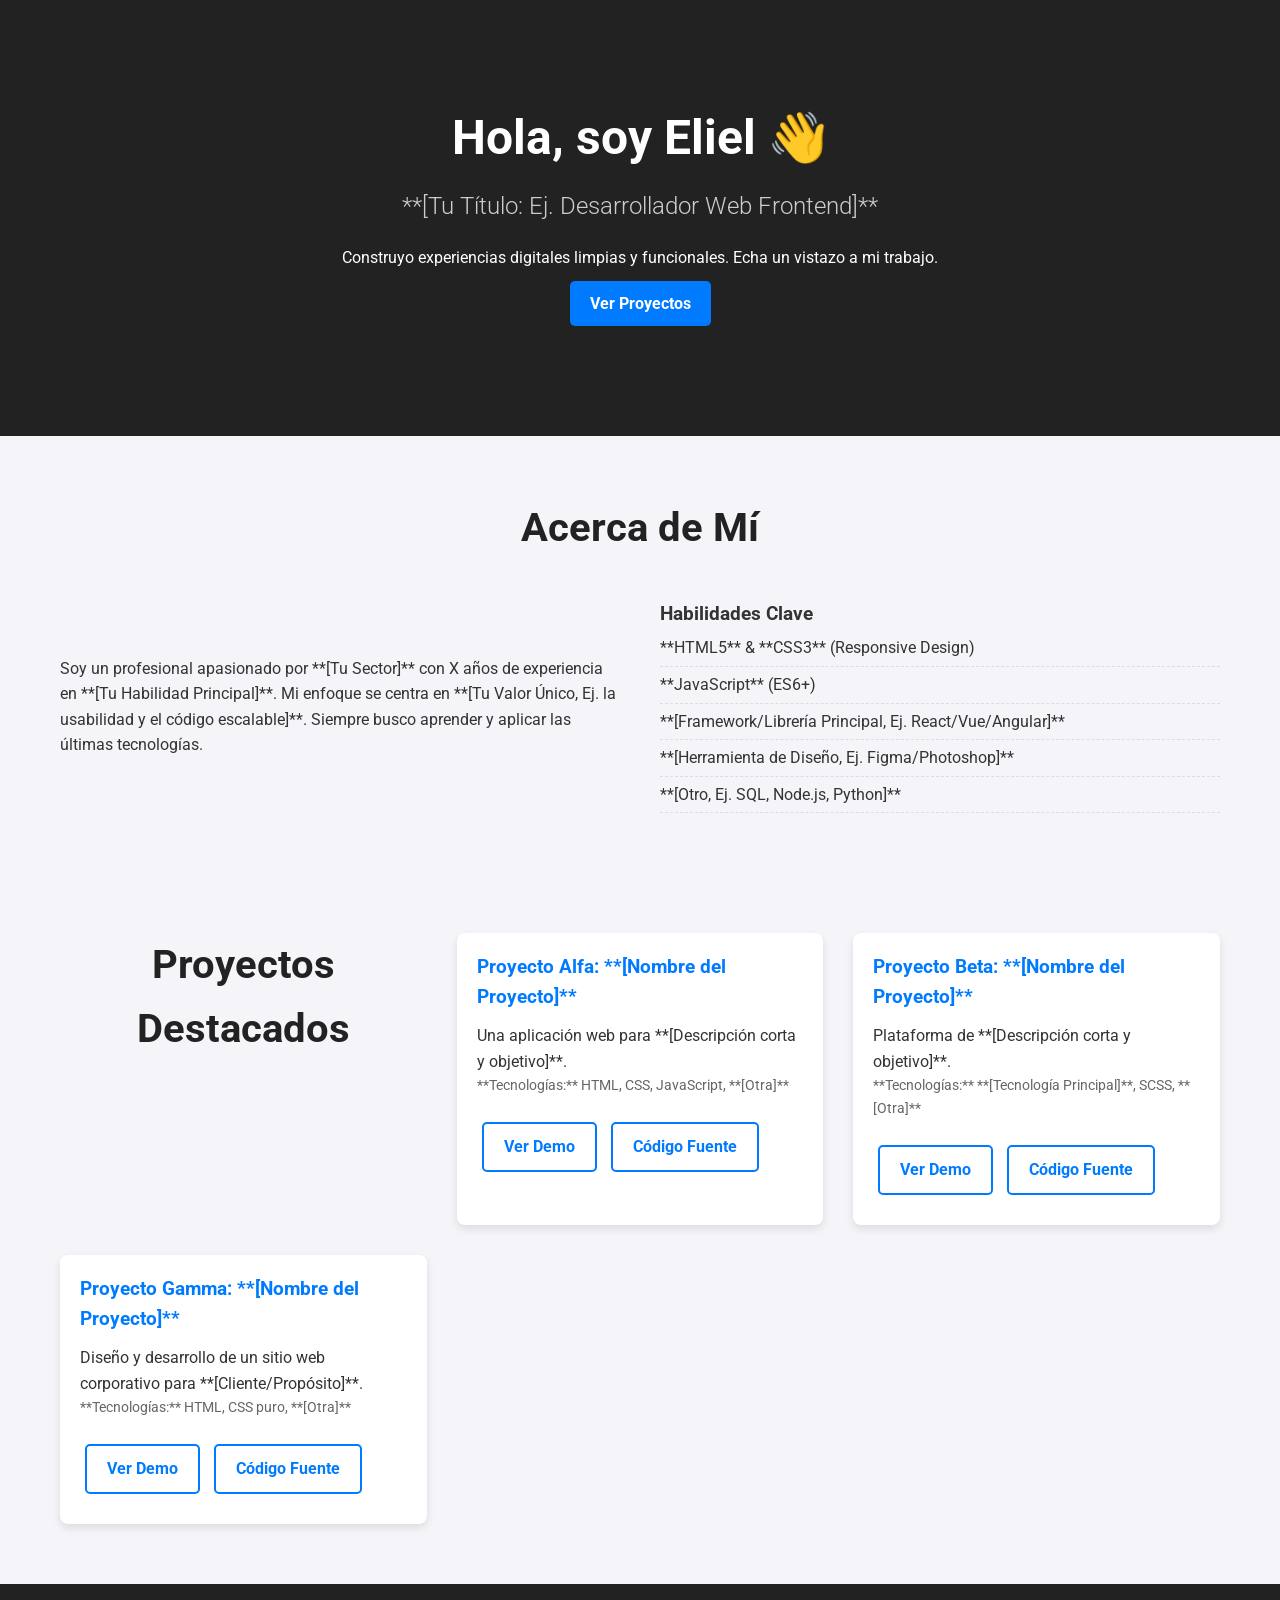
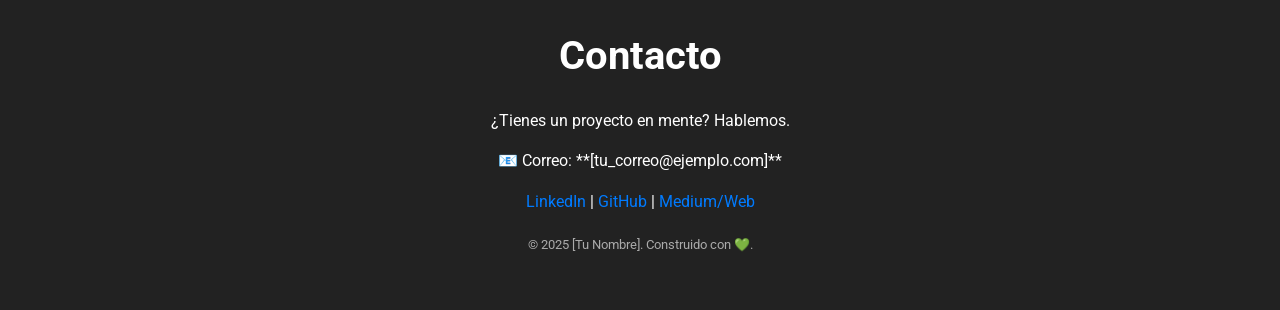
<file: index.html>
<!DOCTYPE html>
<html lang="es">
<head>
    <meta charset="UTF-8">
    <meta name="viewport" content="width=device-width, initial-scale=1.0">
    <title>Mi Portfolio Profesional | [Tu Nombre]</title>
    <link rel="stylesheet" href="style.css">
    <link href="https://fonts.googleapis.com/css2?family=Roboto:wght@300;400;700&display=swap" rel="stylesheet">
</head>
<body>

    <header class="hero">
        <div class="hero-content">
            <h1>Hola, soy Eliel 👋</h1>
            <h2>**[Tu Título: Ej. Desarrollador Web Frontend]**</h2>
            <p>Construyo experiencias digitales limpias y funcionales. Echa un vistazo a mi trabajo.</p>
            <a href="#proyectos" class="button primary">Ver Proyectos</a>
        </div>
    </header>

    <main>
        
        <section id="acerca-de" class="section">
            <h2>Acerca de Mí</h2>
            <div class="grid-2-cols">
                <p>Soy un profesional apasionado por **[Tu Sector]** con X años de experiencia en **[Tu Habilidad Principal]**. Mi enfoque se centra en **[Tu Valor Único, Ej. la usabilidad y el código escalable]**. Siempre busco aprender y aplicar las últimas tecnologías.</p>
                <div class="skills">
                    <h3>Habilidades Clave</h3>
                    <ul>
                        <li>**HTML5** & **CSS3** (Responsive Design)</li>
                        <li>**JavaScript** (ES6+)</li>
                        <li>**[Framework/Librería Principal, Ej. React/Vue/Angular]**</li>
                        <li>**[Herramienta de Diseño, Ej. Figma/Photoshop]**</li>
                        <li>**[Otro, Ej. SQL, Node.js, Python]**</li>
                    </ul>
                </div>
            </div>
        </section>

        <section id="proyectos" class="section projects-grid">
            <h2>Proyectos Destacados</h2>

            <div class="project-card">
                <h3>Proyecto Alfa: **[Nombre del Proyecto]**</h3>
                <p class="description">Una aplicación web para **[Descripción corta y objetivo]**.</p>
                <p class="tech-stack">**Tecnologías:** HTML, CSS, JavaScript, **[Otra]**</p>
                <a href="[ENLACE_A_LA_DEMO]" target="_blank" class="button secondary">Ver Demo</a>
                <a href="[ENLACE_A_GITHUB]" target="_blank" class="button secondary">Código Fuente</a>
            </div>

            <div class="project-card">
                <h3>Proyecto Beta: **[Nombre del Proyecto]**</h3>
                <p class="description">Plataforma de **[Descripción corta y objetivo]**.</p>
                <p class="tech-stack">**Tecnologías:** **[Tecnología Principal]**, SCSS, **[Otra]**</p>
                <a href="[ENLACE_A_LA_DEMO]" target="_blank" class="button secondary">Ver Demo</a>
                <a href="[ENLACE_A_GITHUB]" target="_blank" class="button secondary">Código Fuente</a>
            </div>

            <div class="project-card">
                <h3>Proyecto Gamma: **[Nombre del Proyecto]**</h3>
                <p class="description">Diseño y desarrollo de un sitio web corporativo para **[Cliente/Propósito]**.</p>
                <p class="tech-stack">**Tecnologías:** HTML, CSS puro, **[Otra]**</p>
                <a href="[ENLACE_A_LA_DEMO]" target="_blank" class="button secondary">Ver Demo</a>
                <a href="[ENLACE_A_GITHUB]" target="_blank" class="button secondary">Código Fuente</a>
            </div>

        </section>

    </main>

    <footer id="contacto" class="footer">
        <h2>Contacto</h2>
        <p>¿Tienes un proyecto en mente? Hablemos.</p>
        <p>📧 Correo: **[tu_correo@ejemplo.com]**</p>
        <div class="social-links">
            <a href="[ENLACE_LINKEDIN]" target="_blank">LinkedIn</a> |
            <a href="[ENLACE_GITHUB]" target="_blank">GitHub</a> |
            <a href="[ENLACE_OTRO_PORTAL]" target="_blank">Medium/Web</a>
        </div>
        <p class="copy">&copy; 2025 [Tu Nombre]. Construido con 💚.</p>
    </footer>

</body>
</html>
</file>
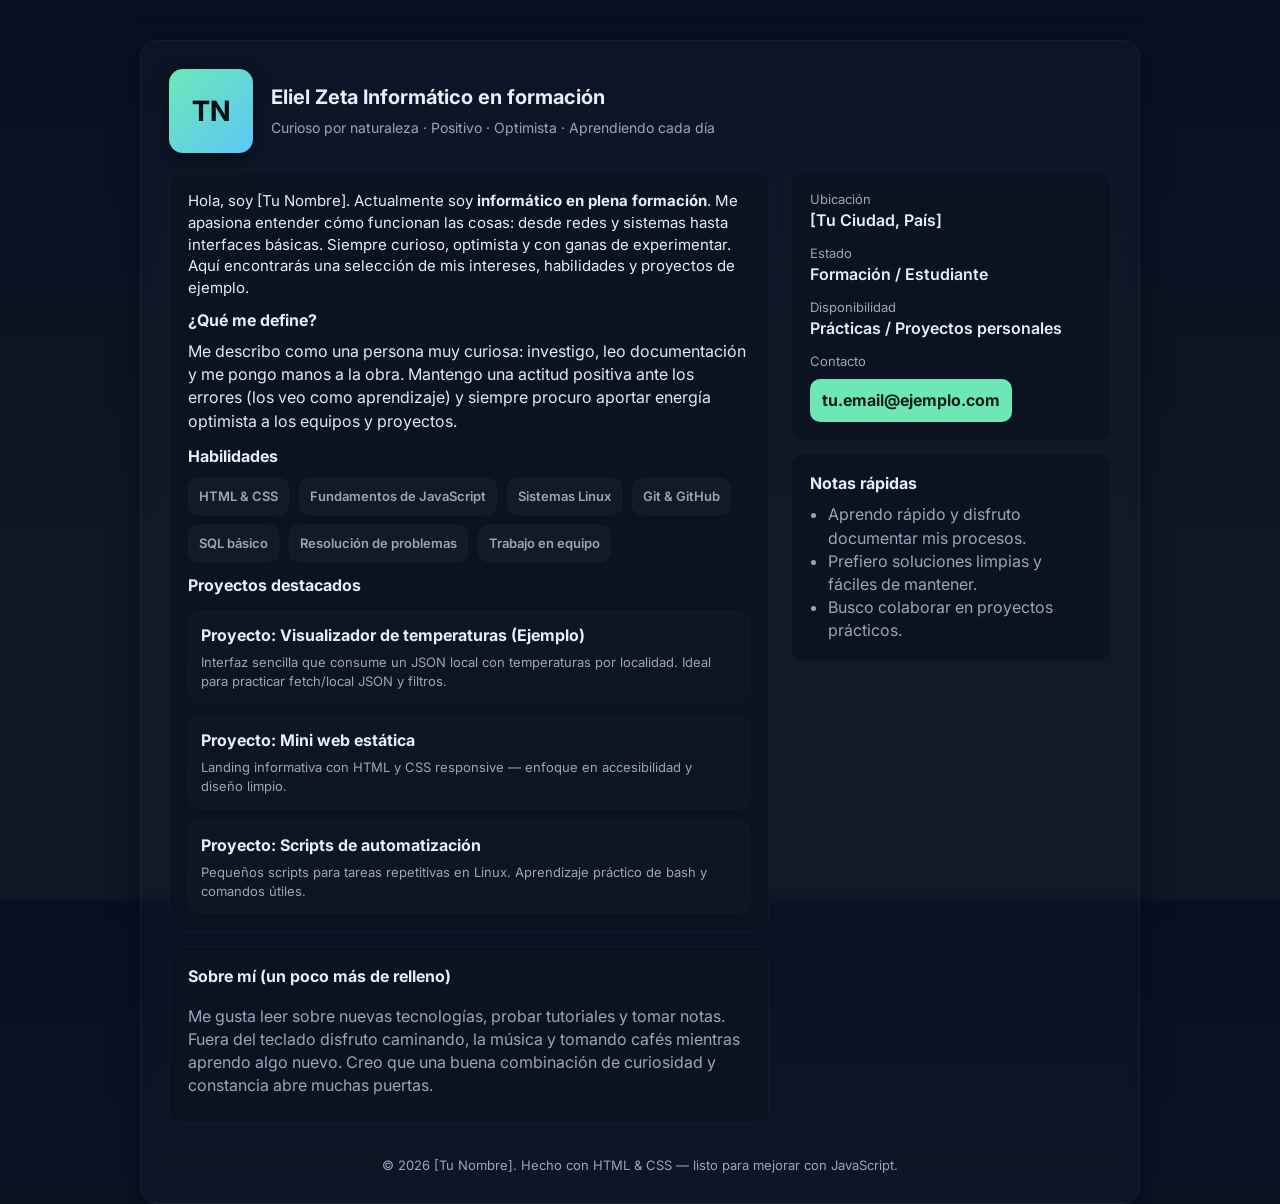
<file: HLC/index.html>
<!doctype html>
<html lang="es">
<head>
  <meta charset="utf-8">
  <meta name="viewport" content="width=device-width,initial-scale=1">
  <title>Portafolio Eliel Zeta</title>
  <meta name="description" content="Portafolio personal — Informático en formación, curioso y optimista.">
  <!-- Fuente simple -->
  <link href="https://fonts.googleapis.com/css2?family=Inter:wght@300;400;600;700&display=swap" rel="stylesheet">
  <style>
    /* -----------------------------
       Reset minimal y variables
       ----------------------------- */
    :root{
      --bg: #0f1724; /* azul oscuro */
      --card: #0b1220;
      --muted: #9aa6bb;
      --accent: #6ee7b7;
      --glass: rgba(255,255,255,0.03);
      --radius: 12px;
      --max-width: 1000px;
    }
    *{box-sizing:border-box}
    html,body{height:100%}
    body{
      margin:0;
      font-family: Inter, system-ui, -apple-system, 'Segoe UI', Roboto, 'Helvetica Neue', Arial;
      background: linear-gradient(180deg,#071023 0%, var(--bg) 60%);
      color:#e6eef6;
      -webkit-font-smoothing:antialiased;
      -moz-osx-font-smoothing:grayscale;
      line-height:1.45;
      padding:40px 20px;
      display:flex;
      justify-content:center;
      align-items:flex-start;
    }

    /* Contenedor centrado */
    .wrap{
      width:100%;
      max-width:var(--max-width);
      background: linear-gradient(180deg, rgba(255,255,255,0.02), rgba(255,255,255,0.01));
      border:1px solid rgba(255,255,255,0.04);
      border-radius:18px;
      padding:28px;
      box-shadow: 0 8px 30px rgba(2,6,23,0.6);
      backdrop-filter: blur(6px);
    }

    header{
      display:flex;
      gap:18px;
      align-items:center;
      margin-bottom:18px;
    }
    .avatar{
      width:84px;height:84px;border-radius:14px;
      background:linear-gradient(135deg,var(--accent), #5cc7f7);
      display:flex;align-items:center;justify-content:center;font-weight:700;color:#021018;font-size:28px;
      flex:0 0 84px;
      box-shadow:0 6px 18px rgba(0,0,0,0.5);
    }

    h1{margin:0;font-size:20px}
    .tagline{color:var(--muted);font-size:14px;margin-top:6px}

    .grid{
      display:grid;
      grid-template-columns: 1fr 320px;
      gap:22px;
      align-items:start;
    }

    /* Card */
    .card{
      background:var(--card);
      border-radius:var(--radius);
      padding:18px;
      border:1px solid rgba(255,255,255,0.03);
    }

    /* Main column */
    .about p{margin:0 0 12px 0;color:#dfeaf5}
    .about .lead{font-size:15px;margin-bottom:10px}

    .skills{
      display:flex;flex-wrap:wrap;gap:10px;margin-top:10px
    }
    .skill{
      background:var(--glass);padding:8px 10px;border-radius:10px;font-weight:600;color:var(--muted);font-size:13px;border:1px solid rgba(255,255,255,0.02)
    }

    .projects{display:grid;gap:12px;margin-top:14px}
    .project{
      padding:12px;border-radius:10px;background:linear-gradient(180deg, rgba(255,255,255,0.015), rgba(255,255,255,0.01));
      border:1px solid rgba(255,255,255,0.02);
    }
    .project h3{margin:0 0 6px 0;font-size:16px}
    .project p{margin:0;color:var(--muted);font-size:13px}

    /* Right column */
    .meta .meta-item{margin-bottom:12px}
    .meta .label{color:var(--muted);font-size:13px}
    .meta .value{font-weight:600}

    .contact a{display:inline-block;text-decoration:none;padding:10px 12px;border-radius:10px;background:var(--accent);color:#05201a;font-weight:700}

    footer{margin-top:18px;color:var(--muted);font-size:13px;text-align:center}

    /* Responsive */
    @media (max-width:880px){
      .grid{grid-template-columns:1fr}
      .avatar{width:64px;height:64px;font-size:22px}
    }
  </style>
</head>
<body>
  <div class="wrap">
    <header>
      <div class="avatar" aria-hidden="true">TN</div>
      <div>
        <h1>Eliel Zeta Informático en formación</h1>
        <div class="tagline">Curioso por naturaleza · Positivo · Optimista · Aprendiendo cada día</div>
      </div>
    </header>

    <div class="grid">
      <!-- Columna principal -->
      <main>
        <section class="card about">
          <div class="lead">Hola, soy [Tu Nombre]. Actualmente soy <strong>informático en plena formación</strong>. Me apasiona entender cómo funcionan las cosas: desde redes y sistemas hasta interfaces básicas. Siempre curioso, optimista y con ganas de experimentar. Aquí encontrarás una selección de mis intereses, habilidades y proyectos de ejemplo.</div>

          <h4 style="margin-top:10px;margin-bottom:8px">¿Qué me define?</h4>
          <p>Me describo como una persona muy curiosa: investigo, leo documentación y me pongo manos a la obra. Mantengo una actitud positiva ante los errores (los veo como aprendizaje) y siempre procuro aportar energía optimista a los equipos y proyectos.</p>

          <h4 style="margin-top:12px;margin-bottom:8px">Habilidades</h4>
          <div class="skills">
            <div class="skill">HTML &amp; CSS</div>
            <div class="skill">Fundamentos de JavaScript</div>
            <div class="skill">Sistemas Linux</div>
            <div class="skill">Git &amp; GitHub</div>
            <div class="skill">SQL básico</div>
            <div class="skill">Resolución de problemas</div>
            <div class="skill">Trabajo en equipo</div>
          </div>

          <h4 style="margin-top:12px;margin-bottom:8px">Proyectos destacados</h4>
          <div class="projects">
            <article class="project">
              <h3>Proyecto: Visualizador de temperaturas (Ejemplo)</h3>
              <p>Interfaz sencilla que consume un JSON local con temperaturas por localidad. Ideal para practicar fetch/local JSON y filtros.</p>
            </article>

            <article class="project">
              <h3>Proyecto: Mini web estática</h3>
              <p>Landing informativa con HTML y CSS responsive — enfoque en accesibilidad y diseño limpio.</p>
            </article>

            <article class="project">
              <h3>Proyecto: Scripts de automatización</h3>
              <p>Pequeños scripts para tareas repetitivas en Linux. Aprendizaje práctico de bash y comandos útiles.</p>
            </article>
          </div>
        </section>

        <section class="card" style="margin-top:14px">
          <h4 style="margin:0 0 8px 0">Sobre mí (un poco más de relleno)</h4>
          <p style="margin-bottom:8px;color:var(--muted)">Me gusta leer sobre nuevas tecnologías, probar tutoriales y tomar notas. Fuera del teclado disfruto caminando, la música y tomando cafés mientras aprendo algo nuevo. Creo que una buena combinación de curiosidad y constancia abre muchas puertas.</p>
        </section>
      </main>

      <!-- Columna derecha -->
      <aside>
        <div class="card meta">
          <div class="meta-item">
            <div class="label">Ubicación</div>
            <div class="value">[Tu Ciudad, País]</div>
          </div>
          <div class="meta-item">
            <div class="label">Estado</div>
            <div class="value">Formación / Estudiante</div>
          </div>
          <div class="meta-item">
            <div class="label">Disponibilidad</div>
            <div class="value">Prácticas / Proyectos personales</div>
          </div>

          <div style="margin-top:8px" class="contact">
            <div class="label">Contacto</div>
            <div style="margin-top:8px"><a href="mailto:tu.email@ejemplo.com">tu.email@ejemplo.com</a></div>
          </div>
        </div>

        <div class="card" style="margin-top:12px">
          <h4 style="margin:0 0 8px 0">Notas rápidas</h4>
          <ul style="margin:0;padding-left:18px;color:var(--muted)">
            <li>Aprendo rápido y disfruto documentar mis procesos.</li>
            <li>Prefiero soluciones limpias y fáciles de mantener.</li>
            <li>Busco colaborar en proyectos prácticos.</li>
          </ul>
        </div>

      </aside>
    </div>

    <footer>
      <div style="padding-top:14px">© <span id="year">2025</span> [Tu Nombre]. Hecho con HTML &amp; CSS — listo para mejorar con JavaScript.</div>
    </footer>
  </div>

  <script>
    // Pequeño script sólo para año (no requerido). Puedes eliminarlo si quieres 100% sin JS.
    try{document.getElementById('year').textContent = new Date().getFullYear()}catch(e){}
  </script>
</body>
</html>
</file>
<file: style.css>
/* VARIABLES Y RESET BÁSICO */
:root {
    --color-primary: #007BFF; /* Azul para botones/destacados */
    --color-secondary: #28a745; /* Verde complementario */
    --color-background: #f4f4f9; /* Fondo muy claro */
    --color-text: #333; /* Texto oscuro */
    --color-dark: #222; /* Fondo de footer/header */
    --font-family: 'Roboto', sans-serif;
}

* {
    box-sizing: border-box;
    margin: 0;
    padding: 0;
}

body {
    font-family: var(--font-family);
    color: var(--color-text);
    line-height: 1.6;
    background-color: var(--color-background);
}

/* UTILIDADES Y SECCIONES */
.section {
    padding: 60px 20px;
    max-width: 1200px;
    margin: 0 auto;
}

h2 {
    font-size: 2.5em;
    margin-bottom: 40px;
    text-align: center;
    color: var(--color-dark);
}

/* HERO SECTION (HEADER) */
.hero {
    background-color: var(--color-dark);
    color: white;
    padding: 100px 20px;
    text-align: center;
}

.hero h1 {
    font-size: 3em;
    margin-bottom: 10px;
}

.hero h2 {
    font-size: 1.5em;
    font-weight: 300;
    margin-bottom: 20px;
    color: #ccc;
}

/* BOTONES */
.button {
    display: inline-block;
    padding: 10px 20px;
    margin: 10px 5px;
    text-decoration: none;
    border-radius: 5px;
    font-weight: 700;
    transition: background-color 0.3s ease;
}

.button.primary {
    background-color: var(--color-primary);
    color: white;
}

.button.secondary {
    background-color: transparent;
    color: var(--color-primary);
    border: 2px solid var(--color-primary);
}

.button.primary:hover {
    background-color: #0056b3;
}

.button.secondary:hover {
    background-color: var(--color-primary);
    color: white;
}

/* ACERCA DE MÍ (GRID) */
.grid-2-cols {
    display: grid;
    grid-template-columns: 1fr 1fr;
    gap: 40px;
    align-items: center;
}

.skills ul {
    list-style: none;
}

.skills ul li {
    padding: 5px 0;
    border-bottom: 1px dashed #ddd;
}

/* PROYECTOS */
.projects-grid {
    display: grid;
    grid-template-columns: repeat(auto-fit, minmax(300px, 1fr));
    gap: 30px;
}

.project-card {
    background-color: white;
    padding: 20px;
    border-radius: 8px;
    box-shadow: 0 4px 8px rgba(0, 0, 0, 0.1);
    transition: transform 0.3s ease;
}

.project-card:hover {
    transform: translateY(-5px);
}

.project-card h3 {
    color: var(--color-primary);
    margin-bottom: 10px;
}

.project-card .tech-stack {
    font-size: 0.9em;
    color: #666;
    margin-bottom: 15px;
}

/* FOOTER (CONTACTO) */
.footer {
    background-color: var(--color-dark);
    color: white;
    text-align: center;
    padding: 40px 20px;
}

.footer h2 {
    color: white;
    margin-bottom: 20px;
}

.footer p {
    margin-bottom: 15px;
}

.footer a {
    color: var(--color-primary);
    text-decoration: none;
    transition: color 0.3s ease;
}

.footer a:hover {
    color: #99ccff;
}

.footer .copy {
    margin-top: 20px;
    font-size: 0.8em;
    color: #aaa;
}

/* MEDIA QUERIES PARA RESPONSIVE */
@media (max-width: 768px) {
    .hero h1 {
        font-size: 2.5em;
    }
    
    .grid-2-cols {
        grid-template-columns: 1fr; /* Una columna en móvil */
    }

    .projects-grid {
        grid-template-columns: 1fr;
    }
}
</file>
